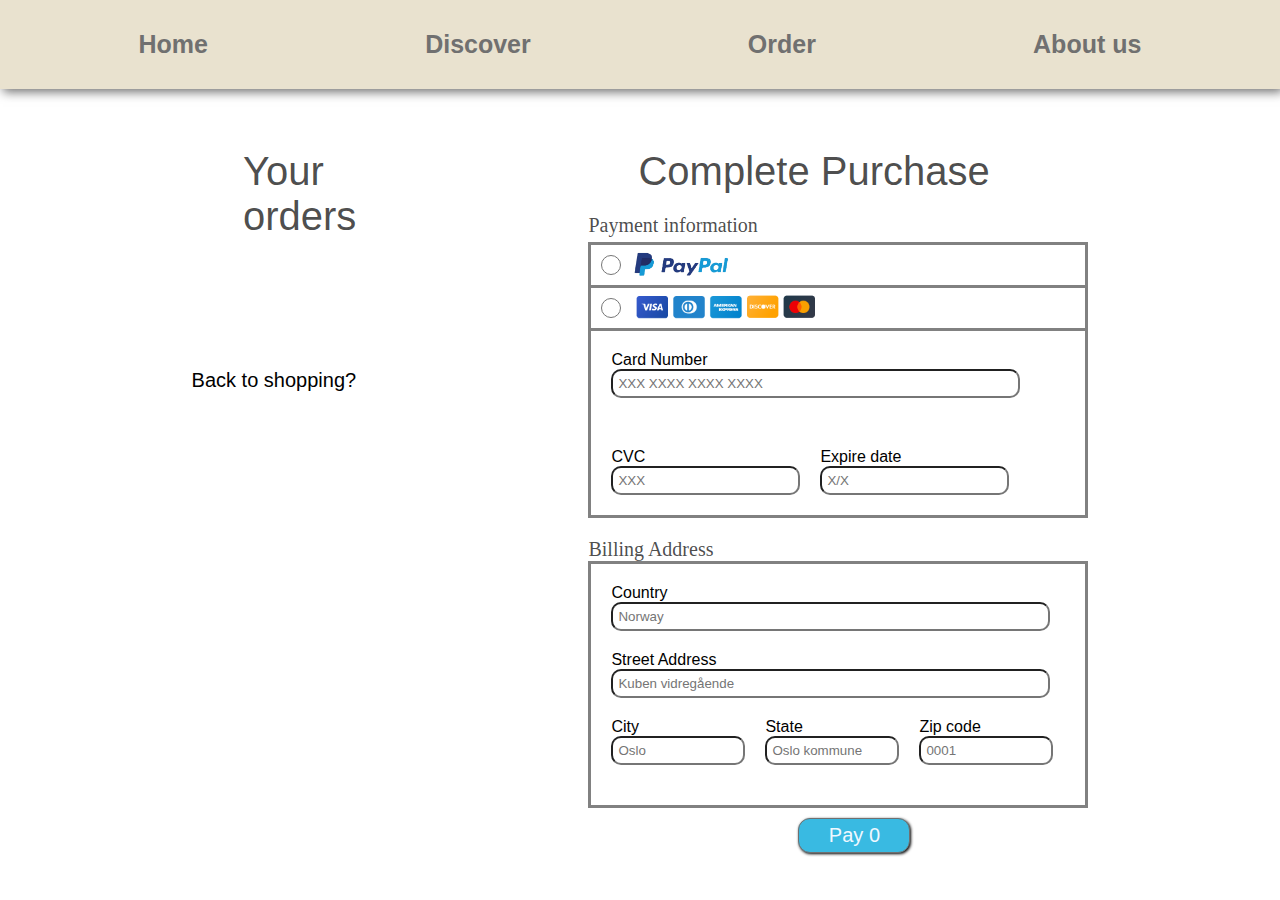
<file: order.html>
<!DOCTYPE html>
<html lang="en">
<head>
    <meta charset="UTF-8">
    <meta name="viewport" content="width=device-width, initial-scale=1.0">
    <title>Your orders</title>
    <link rel="stylesheet" href="https://jasan33.github.io/Teckbuy/style.css">
    <script src="script.js"></script>
</head>
<body>
    <div class="header"> <!-- samme header som index siden-->
        <a class="home" href="Index.html">Home</a>
        <a class="discover" href="index.html#weekly_deals">Discover</a>
        <a class="order" href="order.html">Order</a>
        <a class="about_us" href="index.html#footer">About us</a>
    </div>
    <div class="your_orders_main">
        <div class="your_orders_left">
            <h1 class="Your_orders">Your orders</h1>
            <div class="checkouts">
                <div id="trash">
                    <img src="Bilder/Iphone_checkout.png" id="Iphone_checkout" class="Item_checkout" alt="Iphone_is_initem_checkout">
                    <img src="Bilder/bx-trash-alt.svg" id="trash2" onclick="trash()">
                </div>
                <div id="trash">
                    <img src="Bilder/Gamingpc_checkout.png" id="Gaming_checkout" class="Item_checkout" alt="Iphone_is_initem_checkout">
                    <img src="Bilder/bx-trash-alt.svg" id="trash3" onclick="trash2()">
                </div>
                <div id="trash">
                    <img src="Bilder/TV_checkout.png" id="Tv_checkout" class="Item_checkout" alt="Iphone_is_initem_checkout">
                    <img src="Bilder/bx-trash-alt.svg" id="trash4" onclick="trash3()">
                </div>
                <div id="trash">
                    <img src="Bilder/Apple_vision_pro_checkout.png" id="Apple_checkout" class="Item_checkout" alt="Iphone_is_initem_checkout">
                    <img src="Bilder/bx-trash-alt.svg" id="trash5" onclick="trash4()">
                </div>
                <a href="index.html#weekly_deals" class="Back"><p>Back to shopping?</p></a>
            </div>
        </div>
        <div class="your_orders_right">
            <h1 class="complete_purchase">Complete Purchase</h1>
            <p class="information_payment">Payment information</p>
            <div class="paypal_output">
                <input placeholder="Username" onclick="paypal()" class="paypal_radio" type="radio">
                <img src="Bilder/PayPal_PNG.png" class="paypal" alt="use paypal to pay">
            </div>
            <div class="card_output">
                <input placeholder="Username" onclick="card()" class="paypal_radio" type="radio">
                <img src="Bilder/card.png" class="card" alt="use card to pay by either visa, mastercard ">
            </div>
            <div class="order_detals" id="IDcard">
                <p>Card Number</p>
                <input placeholder="XXX XXXX XXXX XXXX" class="card_detals" type="text">
                <div class="CVC_EXP">
                    <div>
                        <p>CVC</p>
                        <input placeholder="XXX" class="input_cvc_exp" type="text">
                    </div>
                    <div>
                        <p>Expire date</p>
                        <input placeholder="X/X" class="input_cvc_exp" type="text">
                    </div>
                </div>
            </div>
            <div id="IDpaypal">
                <div class="First_last">
                    <div>
                        <p>First name</p>
                        <input placeholder="John" class="input_cvc_exp" type="text">
                    </div>
                    <div>
                        <p>Last name</p>
                        <input placeholder="Doe" class="input_cvc_exp" type="text">
                    </div>
                </div>
                <p>Card Number</p>
                <input placeholder="XXX XXXX XXXX XXXX" class="card_detals" type="text">
                <div class="CVC_EXP">
                    <div>
                        <p>CVC</p>
                        <input placeholder="XXX" class="input_cvc_exp" type="text">
                    </div>
                    <div>
                        <p>Expire date</p>
                        <input placeholder="X/X" class="input_cvc_exp" type="text">
                    </div>
            </div>
            <p placeholder="Username" type="radio">Save card for faster checkouts?</p>
        </div>
        <p class="billing">Billing Address</p>
        <div class="billing_information">
            <div class="country_street">
                <p>Country</p>
                <input placeholder="Norway" type="text" class="street_country">
                <p>Street Address</p>
                <input placeholder="Kuben vidregående" class="street_country" type="text">
            </div>
            <div class="City_state_zip">
                <div>
                    <p>City</p>
                    <input placeholder="Oslo" type="text" class="zip_state_city">
                </div>
                <div>
                    <p>State</p>
                    <input placeholder="Oslo kommune" class="zip_state_city" type="text">
                </div>
                <div>
                    <p>Zip code</p>
                    <input placeholder="0001" class="zip_state_city" type="text">
                </div>
            </div>
        </div>
        <div id="final_click">
            <p>Pay 0</p>
        </div>
    </div>
</body>
</html>
</file>
